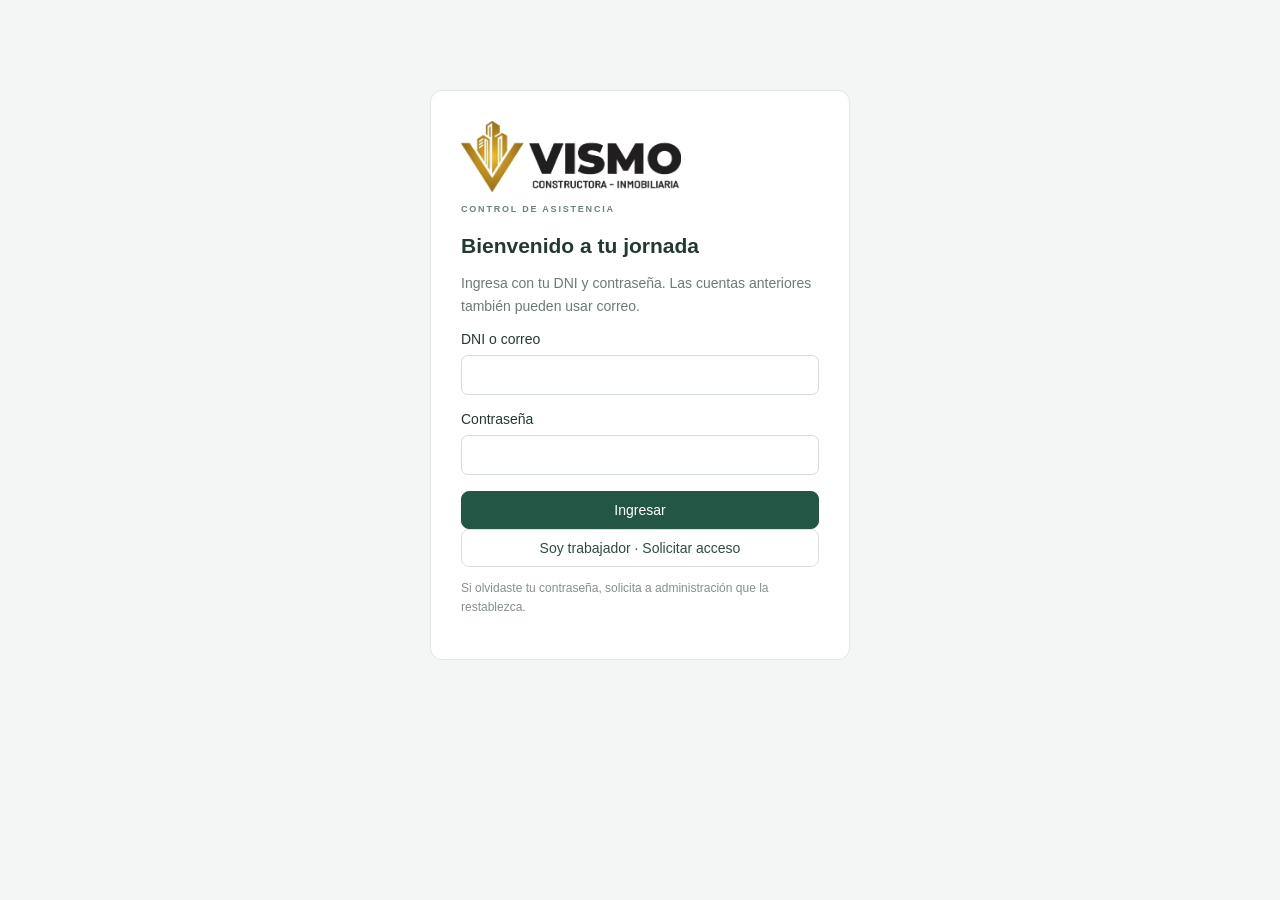
<file: index.html>
<!DOCTYPE html><html lang="es"><head><meta charset="utf-8"><meta name="viewport" content="width=device-width,initial-scale=1"><meta name="theme-color" content="#173e34"><title>VISMO · Asistencia</title><link rel="manifest" href="manifest.webmanifest?v=premios-mes-37"><link rel="icon" type="image/png" href="icon-vismo-192.png"><link rel="stylesheet" href="style.css?v=calendario-2"></head><body><div id="root"></div><script src="config.js?v=premios-mes-37"></script><script src="safety.js?v=premios-mes-37"></script><script src="award-plaques.js?v=premios-mes-37"></script><script src="recognitions.js?v=premios-mes-37"></script><script src="calendar.js?v=calendario-2"></script><script src="app.js?v=premios-mes-37"></script></body></html>
</file>
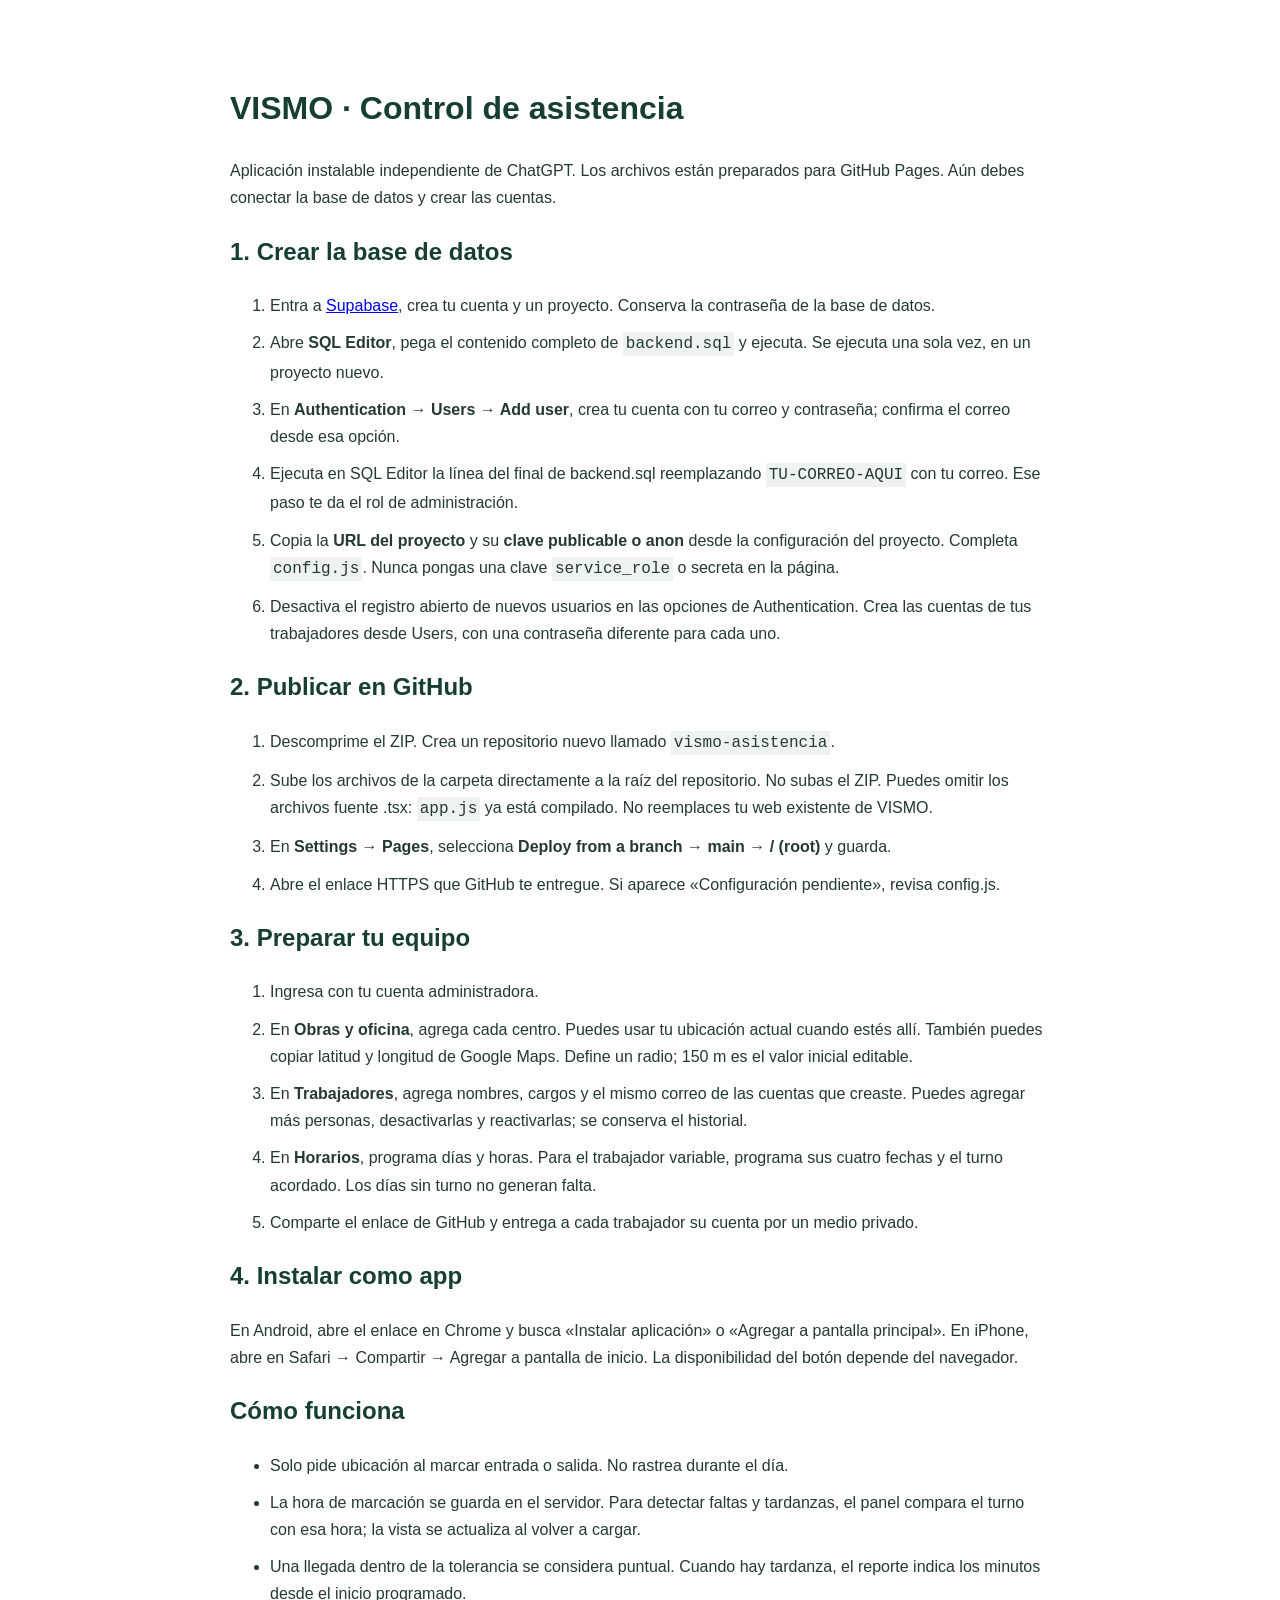
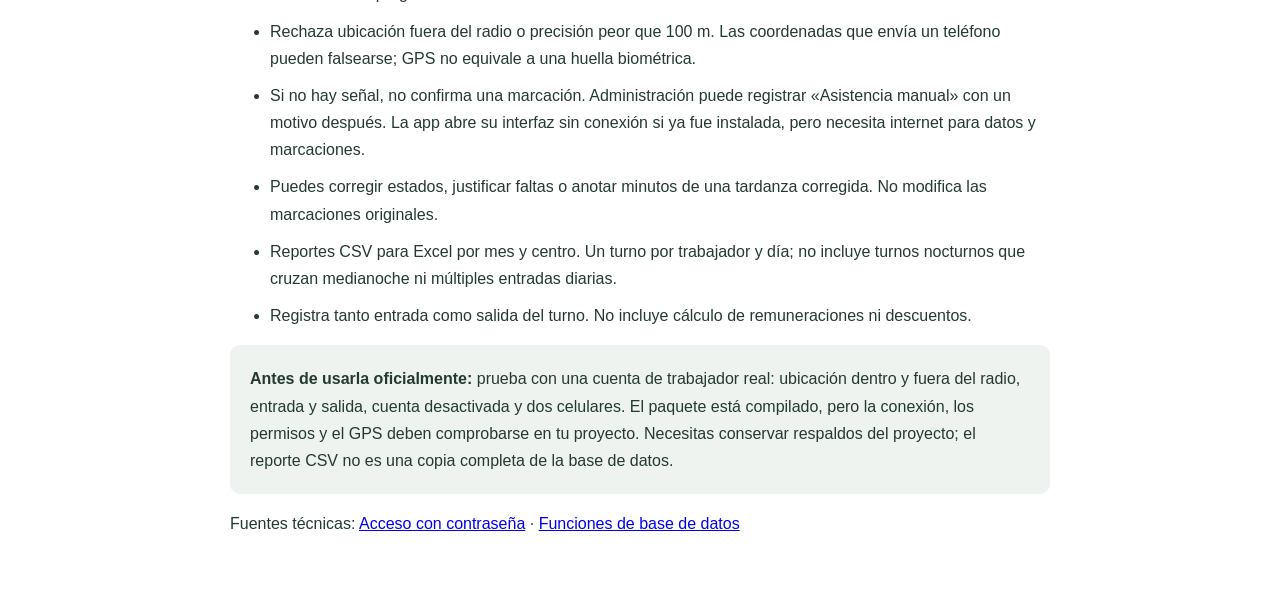
<file: INSTRUCCIONES.html>
<!doctype html><html lang="es"><meta charset="utf-8"><meta name="viewport" content="width=device-width,initial-scale=1"><title>Instalar VISMO Asistencia</title><style>body{font:16px/1.7 Arial;color:#243932;max-width:820px;margin:40px auto;padding:20px}h1,h2{color:#173e34}code{background:#eef3ef;padding:3px}li{margin-bottom:10px}.note{background:#eef3ef;padding:20px;border-radius:10px}</style><h1>VISMO · Control de asistencia</h1><p>Aplicación instalable independiente de ChatGPT. Los archivos están preparados para GitHub Pages. Aún debes conectar la base de datos y crear las cuentas.</p><h2>1. Crear la base de datos</h2><ol><li>Entra a <a href="https://supabase.com/dashboard">Supabase</a>, crea tu cuenta y un proyecto. Conserva la contraseña de la base de datos.</li><li>Abre <b>SQL Editor</b>, pega el contenido completo de <code>backend.sql</code> y ejecuta. Se ejecuta una sola vez, en un proyecto nuevo.</li><li>En <b>Authentication → Users → Add user</b>, crea tu cuenta con tu correo y contraseña; confirma el correo desde esa opción.</li><li>Ejecuta en SQL Editor la línea del final de backend.sql reemplazando <code>TU-CORREO-AQUI</code> con tu correo. Ese paso te da el rol de administración.</li><li>Copia la <b>URL del proyecto</b> y su <b>clave publicable o anon</b> desde la configuración del proyecto. Completa <code>config.js</code>. Nunca pongas una clave <code>service_role</code> o secreta en la página.</li><li>Desactiva el registro abierto de nuevos usuarios en las opciones de Authentication. Crea las cuentas de tus trabajadores desde Users, con una contraseña diferente para cada uno.</li></ol><h2>2. Publicar en GitHub</h2><ol><li>Descomprime el ZIP. Crea un repositorio nuevo llamado <code>vismo-asistencia</code>.</li><li>Sube los archivos de la carpeta directamente a la raíz del repositorio. No subas el ZIP. Puedes omitir los archivos fuente .tsx: <code>app.js</code> ya está compilado. No reemplaces tu web existente de VISMO.</li><li>En <b>Settings → Pages</b>, selecciona <b>Deploy from a branch → main → / (root)</b> y guarda.</li><li>Abre el enlace HTTPS que GitHub te entregue. Si aparece «Configuración pendiente», revisa config.js.</li></ol><h2>3. Preparar tu equipo</h2><ol><li>Ingresa con tu cuenta administradora.</li><li>En <b>Obras y oficina</b>, agrega cada centro. Puedes usar tu ubicación actual cuando estés allí. También puedes copiar latitud y longitud de Google Maps. Define un radio; 150 m es el valor inicial editable.</li><li>En <b>Trabajadores</b>, agrega nombres, cargos y el mismo correo de las cuentas que creaste. Puedes agregar más personas, desactivarlas y reactivarlas; se conserva el historial.</li><li>En <b>Horarios</b>, programa días y horas. Para el trabajador variable, programa sus cuatro fechas y el turno acordado. Los días sin turno no generan falta.</li><li>Comparte el enlace de GitHub y entrega a cada trabajador su cuenta por un medio privado.</li></ol><h2>4. Instalar como app</h2><p>En Android, abre el enlace en Chrome y busca «Instalar aplicación» o «Agregar a pantalla principal». En iPhone, abre en Safari → Compartir → Agregar a pantalla de inicio. La disponibilidad del botón depende del navegador.</p><h2>Cómo funciona</h2><ul><li>Solo pide ubicación al marcar entrada o salida. No rastrea durante el día.</li><li>La hora de marcación se guarda en el servidor. Para detectar faltas y tardanzas, el panel compara el turno con esa hora; la vista se actualiza al volver a cargar.</li><li>Una llegada dentro de la tolerancia se considera puntual. Cuando hay tardanza, el reporte indica los minutos desde el inicio programado.</li><li>Rechaza ubicación fuera del radio o precisión peor que 100 m. Las coordenadas que envía un teléfono pueden falsearse; GPS no equivale a una huella biométrica.</li><li>Si no hay señal, no confirma una marcación. Administración puede registrar «Asistencia manual» con un motivo después. La app abre su interfaz sin conexión si ya fue instalada, pero necesita internet para datos y marcaciones.</li><li>Puedes corregir estados, justificar faltas o anotar minutos de una tardanza corregida. No modifica las marcaciones originales.</li><li>Reportes CSV para Excel por mes y centro. Un turno por trabajador y día; no incluye turnos nocturnos que cruzan medianoche ni múltiples entradas diarias.</li><li>Registra tanto entrada como salida del turno. No incluye cálculo de remuneraciones ni descuentos.</li></ul><div class="note"><b>Antes de usarla oficialmente:</b> prueba con una cuenta de trabajador real: ubicación dentro y fuera del radio, entrada y salida, cuenta desactivada y dos celulares. El paquete está compilado, pero la conexión, los permisos y el GPS deben comprobarse en tu proyecto. Necesitas conservar respaldos del proyecto; el reporte CSV no es una copia completa de la base de datos.</div><p>Fuentes técnicas: <a href="https://supabase.com/docs/guides/auth/passwords">Acceso con contraseña</a> · <a href="https://supabase.com/docs/guides/database/functions">Funciones de base de datos</a></p></html>
</file>
<file: style.css>
*{box-sizing:border-box}body{margin:0;background:#f4f6f5;color:#243932;font-family:'DM Sans',Arial,sans-serif;font-size:14px}button,input,select,textarea{font:inherit}button{cursor:pointer;border:1px solid #d9e1dd;background:white;color:#304c40;border-radius:8px;padding:10px 14px;display:inline-flex;align-items:center;justify-content:center;gap:8px}button:hover{background:#eef4f0}button:disabled{opacity:.5;cursor:not-allowed}input,select,textarea{width:100%;border:1px solid #d4ded8;border-radius:7px;padding:11px;background:white;color:#243932}h1{font-size:30px;margin:7px 0;font-weight:600;letter-spacing:-1px}h2{font-size:21px;font-weight:600;margin:0 0 9px}h3{font-size:17px}p{line-height:1.6;color:#6a7c73}small{font-size:12px;color:#75877d}.shell{display:flex;min-height:100vh}aside{width:244px;background:#173e34;color:#fff;position:fixed;inset:0 auto 0 0;padding:35px 22px;display:flex;flex-direction:column}.brand{font-size:34px;font-weight:700;letter-spacing:4px}.brand span{display:block;font-size:9px;letter-spacing:1.8px;color:#a8c0b5;margin-top:10px}.aside-label{font-size:9px;color:#8daf9e;letter-spacing:1.5px;margin:50px 10px 18px}nav{display:grid;gap:8px}nav button{justify-content:flex-start;background:transparent;border:0;color:#acc4b8;padding:13px}nav button.selected,nav button:hover{background:#305649;color:white}.aside-foot{margin-top:auto;font-size:11px;color:#acc4b8}.aside-foot p{color:#80a18f;margin-top:24px}.dot{width:7px;height:7px;background:#91bc77;border-radius:50%;display:inline-block;margin-right:6px}main{margin-left:244px;width:calc(100% - 244px);padding:36px 42px 70px;max-width:1600px}header{display:flex;align-items:center;justify-content:space-between;padding-bottom:30px;border-bottom:1px solid #dee5e0}header small{letter-spacing:1.5px;font-size:9px}.pill{font-size:11px;border:1px solid #d6dfd9;padding:9px 13px;border-radius:30px}.intro{display:flex;align-items:center;justify-content:space-between;gap:16px;margin:32px 0 25px}.intro p{margin:0}.primary{background:#245645;color:white;border-color:#245645}.primary:hover{background:#173e34}.toolbar{display:flex;gap:12px;align-items:center;margin:20px 0}.toolbar input,.toolbar select{width:auto;max-width:220px}.toolbar button{margin-left:auto}.stats{display:grid;grid-template-columns:repeat(4,1fr);gap:18px;margin-bottom:28px}.stat{border:1px solid #e2e8e4;border-radius:12px;padding:22px;background:white}.stat span{color:#6d8174}.stat strong{font-size:38px;display:block;font-weight:500;margin:13px 0}.stat small{font-size:10px}.card{background:white;border:1px solid #e1e7e3;border-radius:12px;padding:24px}.section-head{display:flex;align-items:center;justify-content:space-between;gap:10px;margin-bottom:20px}.section-head span{font-size:11px;color:#7b8b80}.table-wrap{overflow:auto}table{border-collapse:collapse;width:100%;text-align:left;white-space:nowrap}th{font-weight:500;color:#869389;font-size:11px;padding:15px 12px;background:#f6f8f6}td{padding:19px 12px;border-bottom:1px solid #edf1ed;font-size:12px}td small{display:block;margin-top:6px}td button{font-size:11px;padding:7px 10px}.badge{display:inline-block;border-radius:5px;padding:6px 9px;background:#f1f3f1;color:#738079;font-size:11px}.puntual{background:#e9f4ed;color:#397250}.tardanza{background:#fff2d8;color:#9d731e}.falta{background:#fdebe8;color:#a2574c}.grid{display:grid;grid-template-columns:repeat(3,1fr);gap:18px}.avatar{height:46px;width:46px;border-radius:13px;background:#e7eee8;display:grid;place-items:center;color:#3e624c;font-weight:600}.person small{display:block;margin-bottom:15px}.actions{display:flex;gap:9px;margin-top:22px;flex-wrap:wrap}.empty{text-align:center;padding:60px 24px;color:#8a9b8e}.empty svg{margin:auto;color:#73927e}.empty p{max-width:400px;margin:auto}.help{margin-top:25px}.help input{max-width:650px;margin-right:10px}.teal{color:#507862}.shift{display:flex;gap:16px;align-items:center;border-bottom:1px solid #edf1ed;padding:15px 0}.shift p{margin:5px 0}.shift button{margin-left:auto}.muted{font-size:12px;color:#849187}.marking{max-width:650px;margin:20px 0}.marking h2{margin-top:15px}.notice{background:#e7eee4;border:1px solid #d4e0cb;padding:12px 16px;border-radius:8px;margin-top:20px;display:flex;justify-content:space-between;align-items:center}.notice button{padding:1px 8px;background:transparent;border:0}.overlay{position:fixed;inset:0;background:#092c2477;display:flex;align-items:center;justify-content:center;z-index:10;padding:16px}.modal{background:white;border-radius:16px;padding:28px;width:520px;max-height:90vh;overflow:auto;box-shadow:0 20px 100px #153a3433}.modal form{display:grid;gap:16px}.modal label{display:grid;gap:7px;font-size:12px;font-weight:500}.cols{display:grid;grid-template-columns:1fr 1fr;gap:14px}.week{display:flex;gap:12px;flex-wrap:wrap}.week label{display:flex;align-items:center;gap:4px}.week input{width:auto}.full{width:100%}a{color:#245645}@media(max-width:1000px){main{padding:25px}.grid{grid-template-columns:repeat(2,1fr)}.stats{gap:10px}.stat{padding:15px}aside{width:210px}main{margin-left:210px;width:calc(100% - 210px)}}@media(max-width:700px){.shell{display:block}aside{position:static;width:100%;padding:18px}.brand{font-size:23px}.brand span{font-size:8px;display:inline-block;margin-left:15px}.aside-label,.aside-foot{display:none}nav{display:flex;overflow:auto;margin-top:18px;gap:4px}nav button{font-size:11px;padding:10px;white-space:nowrap}nav svg{width:15px}main{margin:0;width:100%;padding:22px 16px}header{padding-bottom:20px}h1{font-size:25px}.intro{align-items:flex-start;flex-direction:column}.stats{grid-template-columns:repeat(2,1fr)}.grid{grid-template-columns:1fr}.toolbar{flex-wrap:wrap}.toolbar button{margin-left:0}.toolbar input,.toolbar select{max-width:100%;flex:1}.card{padding:18px}.cols{gap:8px}.shift{flex-wrap:wrap}}

.login{max-width:420px;margin:10vh auto;padding:30px}.login form{display:grid;gap:16px}.login label{display:grid;gap:8px}.login .brand{color:#173e34;margin-bottom:20px}.login .brand span{color:#6c8475}.login button{width:100%}

/* Vista quincenal: texto y colores distinguen cada estado. */
.tardanza{background:#ffe1e1;color:#a51f2c}.falta{background:#f0e5f8;color:#6d3582}.justificada{background:#e4edf9;color:#345b8d}.late-total{color:#a51f2c}.period-toolbar{flex-wrap:wrap;align-items:end}.period-toolbar label{display:grid;gap:6px;font-size:12px}.period-toolbar input,.period-toolbar select{width:100%;max-width:210px}.period-legend{display:flex;gap:8px;flex-wrap:wrap;margin-bottom:12px}.period-table th:first-child,.period-table td:first-child{position:sticky;left:0;z-index:1;background:#fff;max-width:210px;min-width:160px;white-space:normal}.period-table th:first-child{background:#f6f8f6;z-index:2}.period-day{min-width:115px;white-space:normal;vertical-align:top}.period-day b{font-size:11px}.period-day small{color:inherit}.day-late{background:#ffe1e1;color:#a51f2c}.day-ok{background:#e9f4ed;color:#397250}.day-absent{background:#f0e5f8;color:#6d3582}.day-off{background:#f6f7f6;color:#87928b}.day-pending{background:#fff7df;color:#856821}.day-note{background:#e4edf9;color:#345b8d}@media(max-width:700px){.period-toolbar label{flex:1 1 135px}.period-toolbar button{width:100%}.period-table th:first-child,.period-table td:first-child{min-width:125px;max-width:150px}}

.birthday-card{margin-bottom:24px}.birthday-grid{display:grid;grid-template-columns:repeat(auto-fit,minmax(180px,1fr));gap:12px}.birthday-tile{display:flex;flex-direction:column;align-items:flex-start;gap:9px;text-align:left;padding:18px;background:#f4f7f3;white-space:normal;min-width:0}.birthday-tile strong{overflow-wrap:anywhere}.birthday-tile .avatar{width:44px;height:44px;font-size:16px}.birthday-today{border:2px solid #b88a38;background:#fff8e8}.birthday-cta{color:#245947;font-size:12px}.birthday-celebration{text-align:center;padding:20px;background:#fff8e8;border-radius:16px;margin-bottom:18px}.birthday-sparkles{display:block;font-size:26px;animation:birthday-pop .65s ease both}@keyframes birthday-pop{from{transform:scale(.6);opacity:0}to{transform:scale(1);opacity:1}}@media(prefers-reduced-motion:reduce){.birthday-sparkles{animation:none}}
.award-grid{display:grid;grid-template-columns:repeat(2,minmax(0,1fr));gap:18px}.award{text-align:center;padding:28px;border:1px solid #ccdcd5;border-radius:18px;background:#f3f8f5}.award-gold{background:linear-gradient(135deg,#fff7d9,#edd291);border:2px solid #c3983e;color:#523a12;box-shadow:0 8px 24px #9d76201c}.award-symbol{font-size:42px}.award h2{font-size:24px}.virtues{display:flex;flex-wrap:wrap;justify-content:center;gap:8px}.virtues span{padding:6px 12px;border-radius:20px;background:#ffffffb0;border:1px solid #bd9c57}.special-greeting{margin-top:20px;padding:24px;border-radius:16px;background:#eaf4ed;text-align:center}.team-section .section-head{flex-wrap:wrap;gap:12px}.team-section .section-head>div{display:flex;flex-wrap:wrap;gap:8px}@media(max-width:650px){.award-grid{grid-template-columns:1fr}.award{padding:22px}}
.news-post{display:grid;grid-template-columns:minmax(0,1fr);gap:20px;margin-top:20px;padding:24px;border:1px solid #d9e5df;border-radius:16px;background:#fafcfb}.news-post>img{display:block;width:100%;max-height:480px;object-fit:contain;border-radius:12px;background:#f0f4f1}.news-post h3{font-size:24px;margin:10px 0}.news-post p{white-space:pre-wrap;overflow-wrap:anywhere}.news-preview{display:block;max-width:100%;max-height:250px;object-fit:contain;border-radius:12px;margin:12px auto}.form-message{background:#fff3dc;padding:12px;border-radius:10px;color:#614719;overflow-wrap:anywhere}.award button{margin-top:18px}.modal input[type=checkbox]{width:auto}.modal label:has(input[type=checkbox]){display:flex;align-items:center;gap:10px}@media(max-width:650px){.news-post{padding:16px}.news-post h3{font-size:21px}}
.honoree-grid{display:grid;gap:24px;margin:22px 0}.honoree{padding:12px 0}.honoree+.honoree{border-top:1px solid #b8a778;padding-top:24px}.honoree-photo{display:block;margin:0 auto 16px;width:150px;height:150px;border-radius:50%;object-fit:cover;border:4px solid #ffffffb0;box-shadow:0 4px 16px #71532122}.honoree-initials{display:grid;place-items:center;width:100px;height:100px;border-radius:50%;margin:0 auto 16px;background:#ffffffa0;font-size:28px;font-weight:700}.honoree h2{margin:12px 0}.celebration-cover{text-align:center;background:linear-gradient(135deg,#f7f2e6,#edf5ef);border:0;padding:30px}.celebration-cover>img{max-height:500px;border-radius:16px}.celebration-cover h3{font-size:32px}.celebration-cover .actions{justify-content:center}.recognition-home{margin-bottom:22px}@media(max-width:650px){.celebration-cover{padding:18px}.celebration-cover h3{font-size:26px}.honoree-photo{width:125px;height:125px}}
/* Reconocimientos VISMO: verde oscuro y dorado sobrio */
.vr-panel{margin-bottom:24px}.vr-panel .section-head{display:flex;justify-content:space-between;align-items:center;gap:12px;flex-wrap:wrap}.vr-award{border:1px solid #bccfc5;border-radius:16px;padding:26px;text-align:center;background:#eff4f0;min-width:0}.vr-award h3{color:#173e34}.vr-honoree+.vr-honoree{border-top:1px solid #b99a5866;margin-top:24px;padding-top:24px}.vr-virtues{color:#856b34}.vr-card-wrap{max-width:520px;margin:20px auto}.vr-card{background:#173e34;color:#f8f4e9;border-radius:14px;padding:42px 30px;text-align:center;position:relative;overflow:hidden;box-shadow:0 12px 32px #173e3420}.vr-card:before{content:'';position:absolute;inset:14px;border:1px solid #b99a5899;border-radius:6px;pointer-events:none}.vr-card>img{display:block;width:190px;max-width:65%;height:auto;margin:0 auto 34px}.vr-card small{color:#cdb576;letter-spacing:2px;font-size:10px}.vr-card h3{font-family:Georgia,serif;font-weight:400;font-size:25px;margin:20px 0 12px}.vr-card h2{font-family:Georgia,serif;font-size:30px;overflow-wrap:anywhere;line-height:1.3;margin:15px 0 26px}.vr-card p{color:#e0e8e2;white-space:pre-wrap;font-size:16px;line-height:1.7;overflow-wrap:anywhere}.vr-period{font-size:12px;color:#cdb576;margin-top:30px}.vr-card footer{font-family:Georgia,serif;font-size:13px;color:#f8f4e9;border-top:1px solid #b99a5866;margin-top:30px;padding-top:18px}.vr-actions{display:flex;gap:8px;flex-wrap:wrap;margin:12px 0}.vr-admin{border-top:1px solid #d9e1dd;margin-top:24px;padding-top:24px}.vr-fields{display:flex;gap:12px;flex-wrap:wrap}.vr-fields label{flex:1 1 160px}.vr-admin label{display:block;margin:14px 0;line-height:1.8}.vr-editor{background:#f3f6f3;border:1px solid #c4d6ca;border-radius:16px;padding:22px;margin-top:24px;min-width:0}.vr-editor fieldset{border:1px solid #c4d6ca;border-radius:10px;margin:18px 0;min-width:0;padding:16px}.vr-evidence{background:#edf3e8;padding:14px;border-radius:10px;color:#304c40;overflow-wrap:anywhere}.vr-record{display:flex;justify-content:space-between;gap:12px;flex-wrap:wrap;padding:16px 0;border-top:1px solid #d9e1dd}.vr-record small{display:block;margin-top:6px}.vr-after-mark .vr-card-wrap{margin-top:24px}.vr-personal{margin-top:24px}.vr-after-mark:empty{display:none}@media(max-width:600px){.vr-card{padding:36px 24px}.vr-card h2{font-size:26px}.vr-award{padding:20px}.vr-editor{padding:16px}.vr-actions>button{flex:1 1 145px}.vr-fields{display:block}}
.vr-calendar label{display:block;margin:12px 0;line-height:1.8}.vr-cal-grid{display:grid;grid-template-columns:repeat(7,minmax(0,1fr));gap:7px}.vr-cal-grid>strong{text-align:center;padding:12px 0;color:#173e34}.vr-day{display:flex;flex-direction:column;align-items:flex-start;justify-content:flex-start;gap:6px;min-height:94px;padding:12px 8px;text-align:left;overflow:hidden;min-width:0}.vr-day b{font-size:18px}.vr-day span{font-size:11px;overflow-wrap:anywhere}.vr-day small{color:inherit}.vr-ok{background:#e2f1e6;color:#24593b}.vr-late{background:#ffe1e1;color:#a51f2c}.vr-absent{background:#f0e5f8;color:#6d3582}.vr-incomplete{background:#fff0d9;color:#895b10}.vr-note{background:#e4edf9;color:#345b8d}.vr-neutral{background:#f4f6f5;color:#708078}.vr-selected{outline:2px solid #173e34;outline-offset:1px}.vr-today b{text-decoration:underline}.vr-month-nav{display:flex;align-items:center;justify-content:space-between;gap:15px;margin:10px 0}.vr-month-nav h3{text-align:center;overflow-wrap:anywhere}.vr-legend{display:flex;gap:8px;flex-wrap:wrap;margin:20px 0}.vr-legend span{border-radius:8px;padding:8px 12px;font-size:12px}.vr-cal-detail{padding:22px;margin-top:24px;background:#f4f7f4;border:1px solid #c4d6ca;border-radius:12px}@media(max-width:600px){.vr-cal-grid{gap:4px}.vr-day{min-height:79px;padding:9px 4px;border-radius:6px}.vr-day b{font-size:15px}.vr-day span{font-size:9px}.vr-day small{font-size:9px}.vr-calendar{padding:18px}.vr-cal-detail{padding:16px}.vr-legend span{font-size:11px;padding:7px}}

/* Recupera la presentación original de los premios del mes y año. */
.vr-award.award{background:#f3f8f5;border:1px solid #ccdcd5;border-radius:18px;padding:28px}.vr-award.award-gold{background:linear-gradient(135deg,#fff7d9,#edd291);border:2px solid #c3983e;color:#523a12;box-shadow:0 8px 24px #9d76201c}.vr-award.award-gold h3{color:#523a12}.vr-award .award-symbol{display:block;font-size:42px;margin-bottom:12px}.vr-award.award-gold p{color:#715621}.vr-award.award-gold small{color:#856b34}@media(max-width:650px){.vr-award.award{padding:22px}}
/* Afiches de seguridad VISMO */
.vs-card{background:#173e34;color:#f8f4e9;border-radius:18px;padding:28px 24px;text-align:center;overflow:hidden;position:relative;border:1px solid #b99a58;box-shadow:0 8px 28px #173e3420}.vs-brand{display:flex;justify-content:space-between;align-items:center;gap:20px;border-bottom:1px solid #b99a5855;padding-bottom:16px}.vs-brand img{width:130px;height:auto;max-width:44%}.vs-brand span{font-size:9px;letter-spacing:1.5px;color:#cdb576;max-width:140px;text-align:right;line-height:1.6}.vs-card>small{color:#cdb576;font-size:10px;letter-spacing:2px}.vs-illustration{width:175px;max-width:55%;margin:12px auto 2px;animation:vs-appear .45s ease-out both}.vs-illustration svg{display:block;width:100%;height:auto}.vs-card h3{font-family:Arial,sans-serif;font-size:clamp(24px,5vw,34px);font-weight:800;line-height:1.14;letter-spacing:-.8px;text-transform:uppercase;margin:16px 0;color:#f8f4e9}.vs-card>p{font-size:15px;line-height:1.65;color:#dbe7df;white-space:pre-wrap;overflow-wrap:anywhere;margin:14px 0}.vs-challenge{background:#f3df9e;color:#233b31;text-align:left;padding:16px;border-radius:12px;margin:22px 0 14px}.vs-challenge span{display:block;font-size:10px;font-weight:700;letter-spacing:1.4px;margin-bottom:7px;color:#705617}.vs-challenge strong{font-size:14px;line-height:1.5;display:block}.vs-choices{display:flex;gap:8px;flex-wrap:wrap}.vs-choices button{flex:1 1 140px;border-color:#a7bead;background:transparent;color:#f8f4e9;padding:12px;font-size:13px}.vs-choices button[aria-pressed=true]{background:#edc345;color:#173e34;border-color:#edc345}.vs-card .vs-feedback{padding:12px;background:#ffffff12;border-radius:10px;color:#f8f4e9;font-size:13px}.vs-saved{font-size:12px;text-align:center;color:#426b54}.vs-editor{margin-bottom:22px}.vs-editor>h3{margin-top:22px}.vs-editor label{display:block;margin:14px 0;line-height:1.8}.vs-editor .vs-card{max-width:480px;margin:22px auto}.vs-preview-label{display:block;margin-top:12px;font-size:9px;letter-spacing:0!important}.vs-week{padding:12px;background:#eff4e9;color:#304c40;border-radius:8px}@keyframes vs-appear{from{opacity:0;transform:translateY(8px)}to{opacity:1;transform:none}}@media(prefers-reduced-motion:reduce){.vs-illustration{animation:none}}@media(max-width:600px){.vs-card{padding:22px 18px}.vs-card h3{font-size:27px}.vs-brand span{font-size:8px}.vs-illustration{width:150px}.vs-card>p{font-size:14px}}
.vc-sharing{max-width:520px;margin:20px auto}.vc-card{margin-top:18px}.vc-card h2{margin-top:24px}.vr-card .vc-photo{display:block;width:100%;max-width:100%;max-height:300px;object-fit:contain;margin:20px auto;border-radius:12px}.vc-card>p{white-space:pre-wrap}
.vc-sharing{max-width:520px;margin:20px auto}.vc-card{margin-top:18px}.vc-card h2{margin-top:24px}.vr-card .vc-photo{display:block;width:100%;max-width:100%;max-height:300px;object-fit:contain;margin:20px auto;border-radius:12px}.vc-card>p{white-space:pre-wrap}.vc-birthday{background:radial-gradient(ellipse at top,#295346,#173e34 65%);border:2px solid #c7a354}.vc-birthday h2{color:#f5df9e}.vc-birthday:before{border-color:#c7a354}
/* Cumpleaños institucionales y del equipo */
.vb-art{display:block;width:180px;height:150px;margin:10px auto 24px}.vb-peer.vr-card{background:#f6f4ec;color:#173e34;border:1px solid #ddd6c3;box-shadow:none}.vb-peer.vr-card h2,.vb-peer.vr-card p{color:#173e34}.vb-peer.vr-card>img:first-child{background:#173e34;padding:18px;border-radius:12px;box-sizing:border-box;max-width:240px}.vb-peer.vr-card footer{color:#507568}.vb-board{width:100%;margin:15px 0}.vb-reminder{background:#f5efdd;border:1px solid #dbc790;padding:20px;border-radius:16px}.vb-reminder button{margin:6px 8px 0 0}.vb-compose,.vb-inbox{padding:16px 0;border-bottom:1px solid #d9e2dd}.vb-board details{margin-top:18px}.vb-board summary{cursor:pointer;font-weight:600}.vb-board textarea{width:100%}.vb-wall{margin-top:20px}.vb-confetti{position:fixed;inset:0;z-index:10000;pointer-events:none;overflow:hidden}.vb-confetti i{position:absolute;top:-20px;width:8px;height:15px;animation:vb-fall 3.4s ease-in forwards}@keyframes vb-fall{to{transform:translateY(105vh) rotate(620deg);opacity:0}}@media(prefers-reduced-motion:reduce){.vb-confetti{display:none}}

.vb-peer.vr-card>img:first-child{background:transparent;padding:0;border-radius:0;width:240px;max-width:80%;height:auto;object-fit:contain}

.vb-peer.vr-card>img:first-child{width:170px;max-width:65%;margin:0 auto 18px}.vb-color-picker{display:block;margin:12px 0}.vb-color-picker select{margin-top:6px}

.vismo-plaque{margin:16px 0;padding-top:12px;border-top:1px solid #ddd6c3}.vismo-plaque label{display:block;margin:12px 0}.vismo-plaque select{display:block;margin-top:6px;width:100%}

.award-designs{display:grid;grid-template-columns:repeat(3,minmax(0,1fr));gap:12px}.award-choice{padding:10px;border:1px solid #baa774;border-radius:12px;display:block!important;font-size:13px}.award-choice img{width:100%;height:auto;display:block;margin-top:10px}.award-choice:has(input:checked){outline:3px solid #35735e}.award-ribbon{display:inline-flex;align-items:center;gap:10px;font-size:13px;font-weight:600;margin:12px 8px;color:#775518}.award-ribbon.month{color:#21674f}.award-seal{position:relative;display:inline-grid;place-items:center;width:38px;height:38px;border-radius:50%;background:linear-gradient(135deg,#f4df93,#c29639);border:3px double #886320;color:#5b4213;margin-bottom:12px}.award-seal:after{content:'';position:absolute;top:30px;left:4px;width:23px;height:22px;background:#c29639;clip-path:polygon(0 0,100% 0,100% 100%,50% 70%,0 100%);z-index:0}.month .award-seal{background:linear-gradient(135deg,#8dcdb3,#2b8262);border-color:#215f48;color:#123f2f}.month .award-seal:after{background:#2b8262}.award-profile{padding:16px;margin:12px 0;border:1px solid #ded7c7;border-radius:12px}.award-profile h4{margin:0}.award-profiles{margin:24px 0}@media(max-width:600px){.award-designs{grid-template-columns:1fr}.award-choice img{max-width:230px;margin:10px auto}}

/* Calendario Vismo */
.vac-calendar{margin-top:16px}.vac-head{gap:12px;flex-wrap:wrap}.vac-actions{display:flex;align-items:center;gap:7px;flex-wrap:wrap}.vac-actions strong{min-width:44px;text-align:center}.vac-year-grid{display:grid;grid-template-columns:repeat(3,minmax(0,1fr));gap:14px;margin-top:18px}.vac-month{min-width:0;border:1px solid #dce5df;border-radius:12px;padding:10px;background:#fff}.vac-month-title{width:100%;border:0;background:transparent;color:#173e34;font-weight:700;text-transform:capitalize;text-align:left;padding:5px 2px 10px}.vac-weekdays,.vac-days{display:grid;grid-template-columns:repeat(7,minmax(0,1fr));gap:3px}.vac-weekdays span{text-align:center;font-size:11px;color:#668076;padding:4px 0}.vac-day{position:relative;min-width:0;min-height:29px;padding:4px 0;border:0;border-radius:6px;background:#f5f8f5;color:#24473b;font-size:12px}.vac-day.empty{background:transparent}.vac-day.today{outline:2px solid #2f7559}.vac-day i{display:block;margin:2px auto 0;border-radius:9px;background:#d9ebdf;color:#1f6546;font-size:9px;font-style:normal;width:15px;height:13px;line-height:13px}.vac-month-detail{margin-top:18px}.vac-month-nav{display:flex;align-items:center;justify-content:space-between;gap:8px;flex-wrap:wrap}.vac-month-nav h3{text-transform:capitalize}.vac-month-layout{display:grid;grid-template-columns:minmax(240px,1fr) minmax(260px,1.2fr);gap:16px}.vac-event-list{min-width:0}.vac-event{display:flex;gap:10px;padding:12px 4px;border-bottom:1px solid #e0e8e3}.vac-event-main{display:flex;flex-direction:column;gap:4px;min-width:0}.vac-event-main small{color:#65786f;font-size:12px}.vac-event-main p{margin:2px 0;white-space:pre-wrap}.vac-dot{width:10px;height:10px;flex:none;margin-top:5px;border-radius:50%;background:#347c5b}.vac-dot.reunion{background:#477bc2}.vac-dot.capacitacion{background:#8b64b4}.vac-dot.inspeccion{background:#d28a37}.vac-dot.fecha_especial,.vac-dot.cumpleanos,.vac-dot.aniversario,.vac-dot.celebracion{background:#c28b35}.vac-form{margin:18px 0;padding:16px;border:1px solid #d7e2da;border-radius:12px;background:#f8faf8}.vac-form h3{margin-top:0}.vac-form-grid{display:grid;grid-template-columns:repeat(3,minmax(0,1fr));gap:12px}.vac-field{display:block;min-width:0;margin:8px 0;font-size:13px;font-weight:600}.vac-field input,.vac-field textarea,.vac-field select{display:block;width:100%;box-sizing:border-box;margin-top:5px;padding:10px;border:1px solid #cbd8cf;border-radius:8px;background:white;color:#183e32;font:inherit;font-weight:400}.vac-check{display:flex;align-items:center;gap:8px;margin:10px 0}.vac-full{grid-column:1/-1}.vac-form-buttons{display:flex;justify-content:flex-end;gap:8px;margin-top:14px}.vac-notice{padding:10px;background:#edf7ef;border-radius:8px}.vac-error{padding:10px;background:#fff0ed;color:#9b2f22;border-radius:8px}.vac-legend,.vac-empty{color:#6d7f75;font-size:12px;margin-top:16px}@media(max-width:850px){.vac-year-grid{grid-template-columns:repeat(2,minmax(0,1fr))}.vac-month-layout{grid-template-columns:1fr}.vac-form-grid{grid-template-columns:repeat(2,minmax(0,1fr))}}@media(max-width:520px){.vac-year-grid{grid-template-columns:1fr}.vac-form-grid{grid-template-columns:1fr}.vac-actions{width:100%}.vac-actions button{padding:7px}}

.vac-worker-picker{border:1px solid #cbd8cf;border-radius:9px;padding:12px}.vac-worker-picker legend{padding:0 5px;font-size:13px;font-weight:700}.vac-worker-option{display:flex;align-items:center;gap:8px;padding:7px 2px;border-bottom:1px solid #e3ebe5;font-weight:400}.vac-worker-option:last-child{border-bottom:0}.vac-worker-option input{width:auto;margin:0}.vac-worker-option small{margin-left:auto;color:#6d7f75;font-size:11px;overflow-wrap:anywhere}@media(max-width:520px){.vac-worker-option{flex-wrap:wrap}.vac-worker-option small{width:100%;margin-left:25px}}
.vac-dot.charla{background:#287a65}.vac-dot.confraternizacion{background:#d16b8a}.vac-dot.seguridad_salud{background:#d28a37}.vac-dot.actividad_interna{background:#477bc2}.vac-event-actions{display:flex;gap:6px;flex-wrap:wrap;margin-top:6px}.vac-event-actions button{font-size:12px;padding:5px 9px}
</file>
